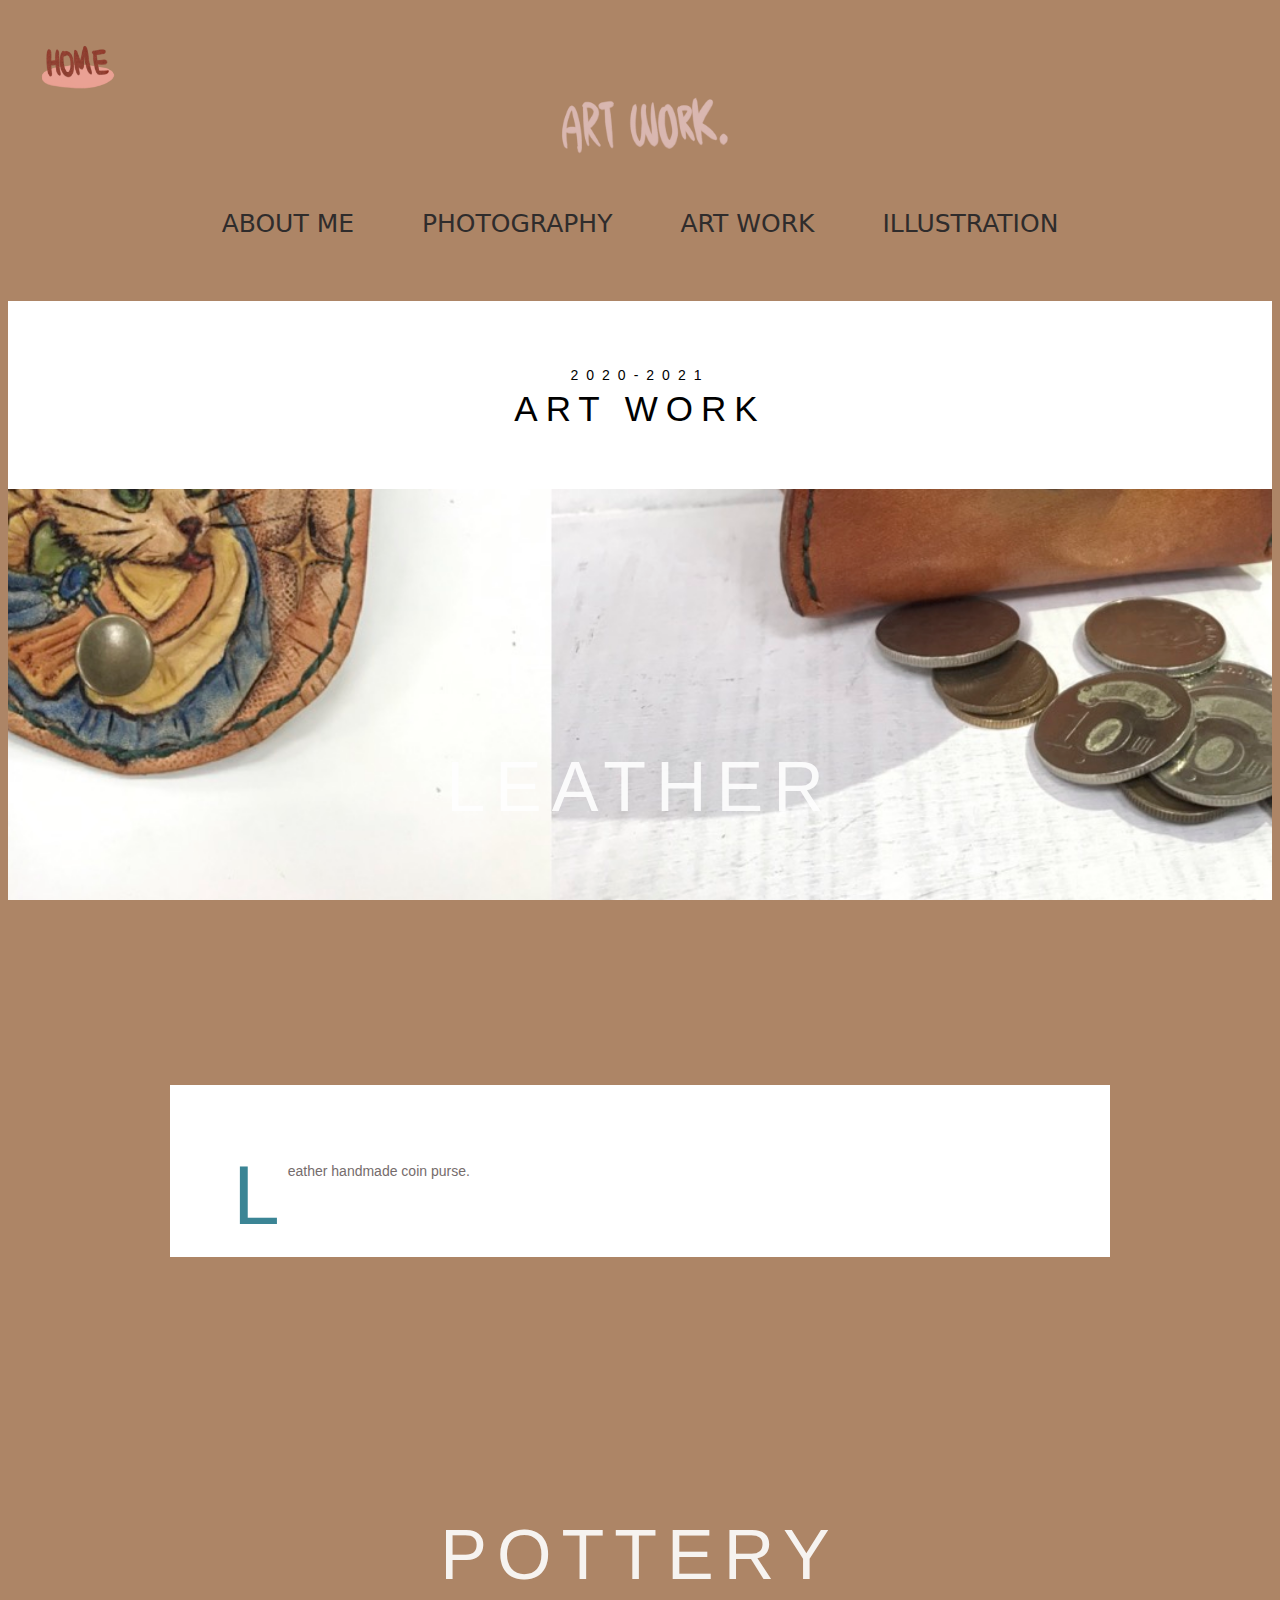
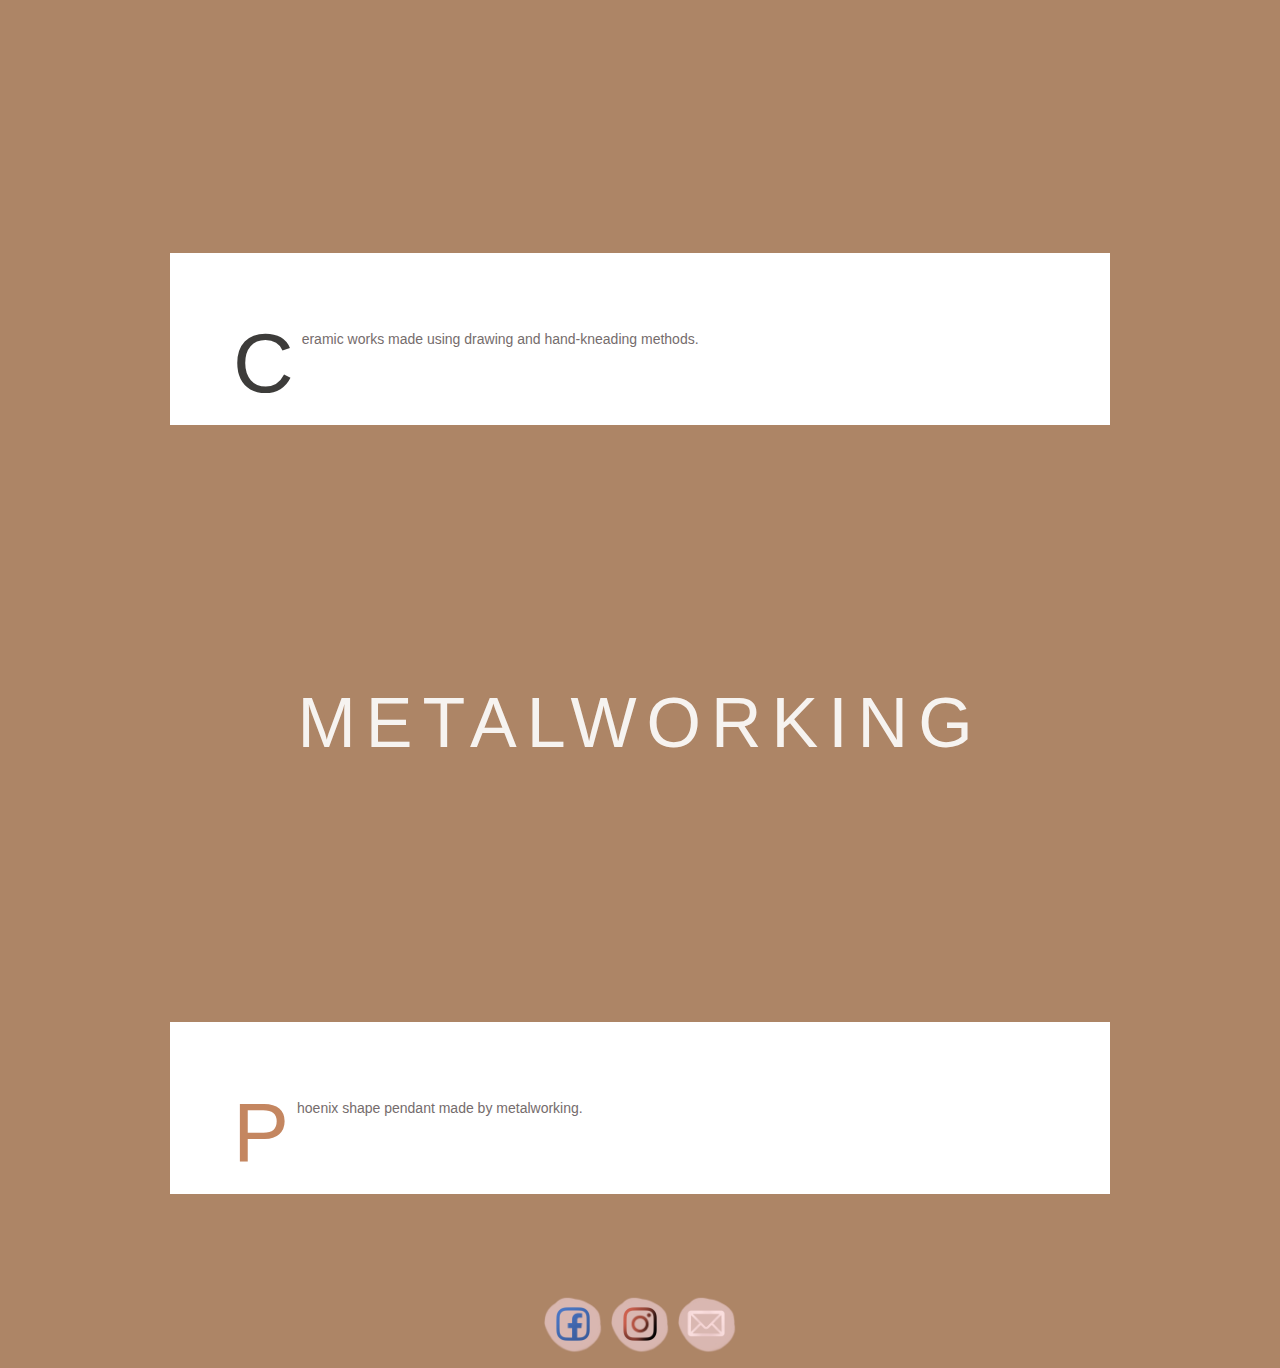
<file: ART WORK.html>
<!DOCTYPE html>
<html lang="en">
<head>
    <meta charset="UTF-8">
    <meta name="viewport" content="width=device-width, initial-scale=1.0">
    <title>GUIFENG LIN</title>
    <link rel="stylesheet" href="css/ART WORK.css">
    <link rel="icon" href="favicon/favicon-32x32.png" type="favicon/png">
</head>
<body>
    <header>
        <a href="index.html" class="home">
			<img src="png/home.png" width="75" height="75"> 
			<style>
				.home {
					position: absolute; 
					top: 20px;
					left: 30px;
					background-color: #3498db00;
					color: white;
					padding: 10px;
					border-radius: 5px;
				}
			</style>
		</a>
        
    </header>
	<img src="png/page3.png"alt="" width="190" height="auto">
    <nav id="top"> 
		
		<li><a href="ABOUT ME.html">ABOUT ME</a></li>
		<li><a href="PHOTOGRAPHY.html">PHOTOGRAPHY</a></li>
		<li><a href="ART WORK.html">ART WORK</a></li>
		<li><a href="ILLUSTRATION.html">ILLUSTRATION</a></li>
		</li></nav>
	<br></br>

    <div id="parallax-world-of-ugg">
  
        <section>
          <div class="title">
            <h3>2020-2021</h3>
            <h1>ART WORK</h1>
          </div>
        </section>
        
        <section>
            <div class="parallax-one">
              <h2>LEATHER</h2>
            </div>
        </section>
        
        <section>
          <div class="block">
            <p><span class="first-character sc">L</span>eather handmade coin purse.</p>
          </div>
        </section>
        
        <section>
          <div class="parallax-two">
            <h2>POTTERY</h2>
          </div>
        </section>
        
        <section>
          <div class="block">
            <p><span class="first-character ny">C</span>eramic works made using drawing and hand-kneading methods.</p>
          </div>
        </section>
        
        <section>
          <div class="parallax-three">
            <h2>METALWORKING</h2>
          </div>
        </section>
        
        <section>
          <div class="block">
            <p><span class="first-character atw">P</span>
        hoenix shape pendant made by metalworking.</p>
          </div>
        </section>
          
        </div>
        <footer>
         
            <div class="link-container">
                <a href="https://www.facebook.com/profile.php?id=100080872634043">
                    <img class="absolute_1" src="png/I3.png" alt="" width="60" height="auto"></a>
                <a href="https://instagram.com/203_6908guibong?igshid=OGQ5ZDc2ODk2ZA%3D%3D&utm_source=qr">
                    <img class="absolute_2" src="png/I2.png" alt="" width="60" height="auto"></a>
                <a href="https://mail.google.com/mail/u/1/#inbox">
                    <img class="absolute_3" src="png/I1.png" alt="" width="60" height="auto">
                </a>
            </div>	
        </footer>
</file>
<file: css/ART WORK.css>
body {
    font-family: system-ui;
    background: #ad8566;
    background-repeat:no-repeat;
    background-size:cover;
    color: rgb(117, 108, 108);
    text-align: center;
    list-style:none;
    font-size: 25px;
}

  .info {position: absolute; left: 0; right: 0; bottom: 0; font-size: 12px; color: #ccc; line-height: 2em; text-align: center;}
  #top{
     padding-left: 0%;
     list-style-type: none;
  }
  #top li{
     display: inline-block;
  }
  #top li a{
     display: block;
     padding: 10px 5px;
     text-decoration: none;
     color: #2f2c2c;
  }
  #top li a:hover{
     color:#ccc
 }


.info {position: absolute; left: 0; right: 0; bottom: 0; font-size: 12px; color: #ccc; line-height: 2em; text-align: center;}
 #top{
    padding-left: 0%;
    list-style-type: none;
 }
 #top li{
    display: inline-block;
 }
 #top li a{
    display: block;
    padding: 5px 30px;
    text-decoration: none;
 }
 #nav li{
    list-style:none;
 }
 /*roll*/
 @import url(https://fonts.googleapis.com/css?family=Oswald:300,400,700);
@import url(https://fonts.googleapis.com/css?family=Source+Sans+Pro:200,300,400,600,700,900,200italic,300italic,400italic,600italic,700italic,900italic);

/* Override UGG site */
#main {width: 100%; padding:0;}
.content-asset p {margin:0 auto;}
.breadcrumb {display:none;}

/* Helpers */
/**************************/
.margin-top-10 {padding-top:10px;}
.margin-bot-10 {padding-bottom:10px;}

/* Typography */
/**************************/
#parallax-world-of-ugg h1 {font-family:'Oswald', sans-serif; font-size:24px; font-weight:400; text-transform: uppercase; color:black; padding:0; margin:0;}
#parallax-world-of-ugg h2 {font-family:'Oswald', sans-serif; font-size:70px; letter-spacing:10px; text-align:center; color:white; font-weight:400; text-transform:uppercase; z-index:10; opacity:.9;}
#parallax-world-of-ugg h3 {font-family:'Oswald', sans-serif; font-size:14px; line-height:0; font-weight:400; letter-spacing:8px; text-transform: uppercase; color:black;}
#parallax-world-of-ugg p {font-family:'Source Sans Pro', sans-serif; font-weight:400; font-size:14px; line-height:24px;}
.first-character {font-weight:400; float: left; font-size: 84px; line-height: 64px; padding-top: 4px; padding-right: 8px; padding-left: 3px; font-family: 'Source Sans Pro', sans-serif;}

.sc {color: #3b8595;}
.ny {color: #3d3c3a;}
.atw {color: #c48660;}

/* Section - Title */
/**************************/
#parallax-world-of-ugg .title {background: white; padding: 60px; margin:0 auto; text-align:center;}
#parallax-world-of-ugg .title h1 {font-size:35px; letter-spacing:8px;}

/* Section - Block */
/**************************/
#parallax-world-of-ugg .block {background: white; padding: 60px; width:820px; margin:0 auto; text-align:justify;}
#parallax-world-of-ugg .block-gray {background: #f2f2f2;padding: 60px;}
#parallax-world-of-ugg .section-overlay-mask {position: absolute; top: 0; left: 0; width: 100%; height: 100%; background-color: black; opacity: 0.70;}

/* Section - Parallax */
/**************************/
#parallax-world-of-ugg .parallax-one {padding-top: 200px; padding-bottom: 200px; overflow: hidden; position: relative; width: 100%; background-image: url('image/ART\ WORK1.jpg'); background-attachment: fixed; background-size: cover; -moz-background-size: cover; -webkit-background-size: cover; background-repeat: no-repeat; background-position: top center;}
#parallax-world-of-ugg .parallax-two {padding-top: 200px; padding-bottom: 200px; overflow: hidden; position: relative; width: 100%; background-image: url('image/ART\ WORK8.jpg'); background-attachment: fixed; background-size: cover; -moz-background-size: cover; -webkit-background-size: cover; background-repeat: no-repeat; background-position: center center;}
#parallax-world-of-ugg .parallax-three {padding-top: 200px; padding-bottom: 200px; overflow: hidden; position: relative; width: 100%; background-image: url('image/ART\ WORK3.jpg'); background-attachment: fixed; background-size: cover; -moz-background-size: cover; -webkit-background-size: cover; background-repeat: no-repeat; background-position: center center;}

/* Extras */
/**************************/
#parallax-world-of-ugg .line-break {border-bottom:1px solid black; width: 150px; margin:0 auto;}

/* Media Queries */
/**************************/
@media screen and (max-width: 959px) and (min-width: 768px) {
  #parallax-world-of-ugg .block {padding: 40px; width:620px;}
}
@media screen and (max-width: 767px) {
  #parallax-world-of-ugg .block {padding: 30px; width:420px;}
  #parallax-world-of-ugg h2 {font-size:30px;}
  #parallax-world-of-ugg .block {padding: 30px;}
  #parallax-world-of-ugg .parallax-one, #parallax-world-of-ugg .parallax-two, #parallax-world-of-ugg .parallax-three {padding-top:100px; padding-bottom:100px;}
}
@media screen and (max-width: 479px) {
  #parallax-world-of-ugg .block {padding: 30px 15px; width:290px;}
}
.link-container{
    font-family:"Gill Sans", sans-serif;
    align-items: center;
    justify-content: center;
    margin: 100px 0px 0px 0px;
 }
 .home {
    position: absolute; 
    top: 60px;
    left: 60px;
 }
</file>
